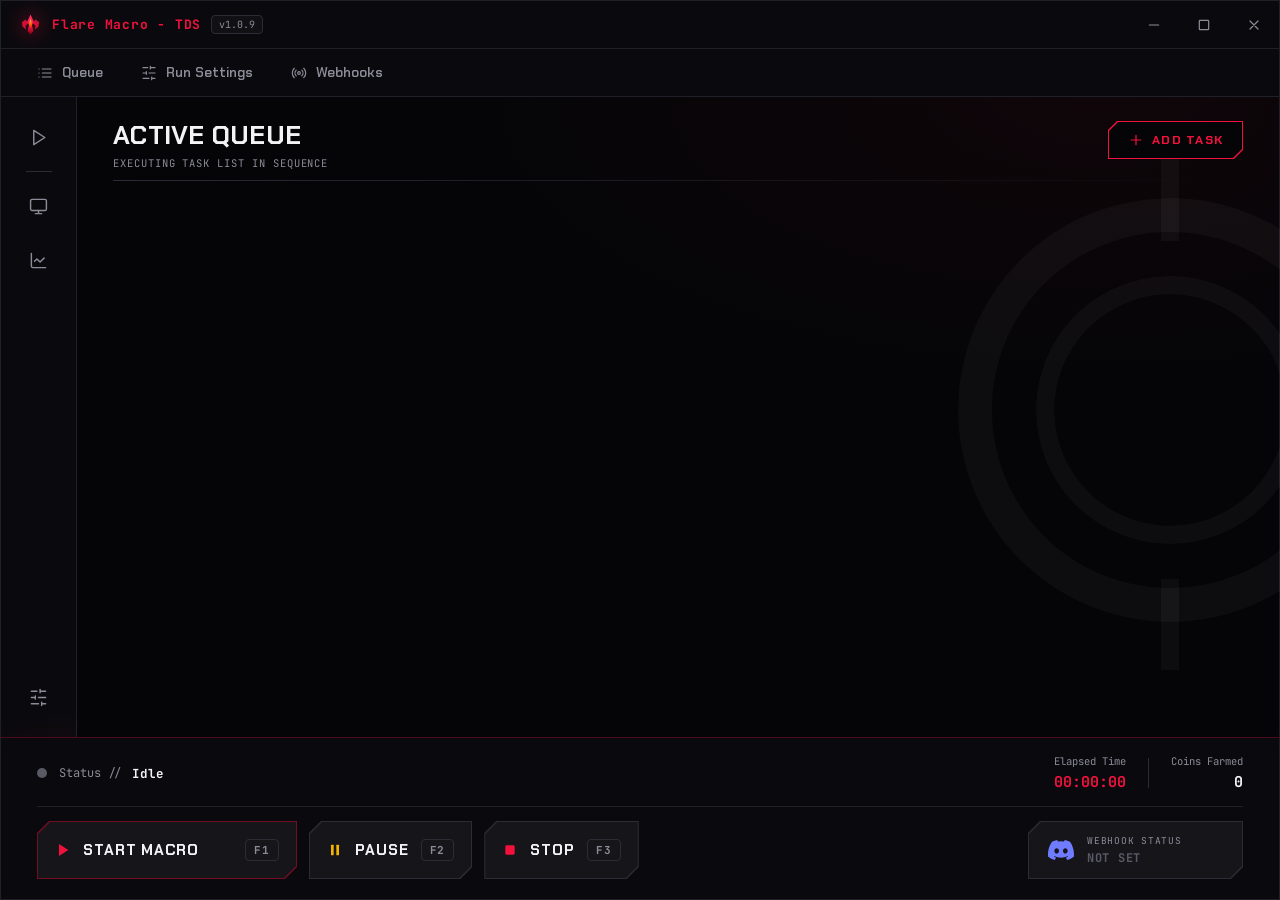
<file: tds_macro/ui/web/index.html>
<!doctype html>
<html lang="en">
<head>
<meta charset="utf-8">
<meta name="viewport" content="width=device-width, initial-scale=1">
<title>Flare Macro - TDS</title>
<link rel="stylesheet" href="styles.css">
</head>
<body>

<svg width="0" height="0" style="position:absolute" aria-hidden="true">
  <defs>
    <symbol id="i-cpu" viewBox="0 0 24 24"><rect x="4" y="4" width="16" height="16" rx="2"/><rect x="9" y="9" width="6" height="6"/><path d="M15 2v2M15 20v2M2 15h2M2 9h2M20 15h2M20 9h2M9 2v2M9 20v2"/></symbol>
    <symbol id="i-flare" viewBox="0 0 32 32">
      <defs>
        <linearGradient id="flare-g" x1="0" y1="0" x2="0" y2="1">
          <stop offset="0%" stop-color="#ff3366"/>
          <stop offset="60%" stop-color="#f2113d"/>
          <stop offset="100%" stop-color="#800014"/>
        </linearGradient>
        <linearGradient id="flare-core" x1="0" y1="0" x2="0" y2="1">
          <stop offset="0%" stop-color="#ffe680"/>
          <stop offset="50%" stop-color="#ff6600"/>
          <stop offset="100%" stop-color="#f2113d"/>
        </linearGradient>
      </defs>
      <!-- Outer Wings -->
      <polygon points="9,9 13,14 9,18 10,23 5,19 4,13" fill="#f2113d" opacity="0.85"/>
      <polygon points="23,9 28,13 27,19 22,23 23,18 19,14" fill="#f2113d" opacity="0.85"/>
      <!-- Central Spear Flame -->
      <polygon points="16,2 21,13 18,16 20,25 16,30 12,25 14,16 11,13" fill="url(#flare-g)"/>
      <!-- Bright Ignition Diamond -->
      <polygon points="16,8 18.5,16 16,22 13.5,16" fill="url(#flare-core)"/>
    </symbol>
    <symbol id="i-chevron-down" viewBox="0 0 24 24"><polyline points="6 9 12 15 18 9"/></symbol>
    <symbol id="i-play" viewBox="0 0 24 24"><polygon points="6 3 20 12 6 21 6 3"/></symbol>
    <symbol id="i-pause" viewBox="0 0 24 24"><rect x="6" y="4" width="4" height="16" rx="1"/><rect x="14" y="4" width="4" height="16" rx="1"/></symbol>
    <symbol id="i-stop" viewBox="0 0 24 24"><rect x="5" y="5" width="14" height="14" rx="2"/></symbol>
    <symbol id="i-list" viewBox="0 0 24 24"><path d="M3 6h.01M3 12h.01M3 18h.01M8 6h13M8 12h13M8 18h13"/></symbol>
    <symbol id="i-monitor" viewBox="0 0 24 24"><rect x="2" y="3" width="20" height="14" rx="2"/><path d="M8 21h8M12 17v4"/></symbol>
    <symbol id="i-radio" viewBox="0 0 24 24"><path d="M4.9 19.1C1 15.2 1 8.8 4.9 4.9M7.8 16.2c-2.3-2.3-2.3-6.1 0-8.5M16.2 7.8c2.3 2.3 2.3 6.1 0 8.5M19.1 4.9C23 8.8 23 15.1 19.1 19"/><circle cx="12" cy="12" r="2"/></symbol>
    <symbol id="i-chart" viewBox="0 0 24 24"><path d="M3 3v16a2 2 0 0 0 2 2h16M19 9l-5 5-4-4-3 3"/></symbol>
    <symbol id="i-sliders" viewBox="0 0 24 24"><path d="M21 4h-7M10 4H3M21 12h-9M8 12H3M21 20h-5M12 20H3M14 2v4M8 10v4M16 18v4"/></symbol>
    <symbol id="i-flame" viewBox="0 0 24 24"><path d="M8.5 14.5A2.5 2.5 0 0 0 11 12c0-1.38-.5-2-1-3-1.07-2.14-.22-4.05 2-6 .5 2.5 2 4.9 4 6.5 2 1.6 3 3.5 3 5.5a7 7 0 1 1-14 0c0-1.15.43-2.29 1-3a2.5 2.5 0 0 0 2.5 2.5z"/></symbol>
    <symbol id="i-hourglass" viewBox="0 0 24 24"><path d="M5 22h14M5 2h14M17 22v-4.17a2 2 0 0 0-.59-1.41L12 12l-4.41 4.41A2 2 0 0 0 7 17.83V22M7 2v4.17a2 2 0 0 0 .59 1.41L12 12l4.41-4.41A2 2 0 0 0 17 6.17V2"/></symbol>
    <symbol id="i-check" viewBox="0 0 24 24"><path d="M20 6 9 17l-5-5"/></symbol>
    <symbol id="i-map" viewBox="0 0 24 24"><path d="M14.1 5.55a2 2 0 0 0 1.79 0l3.66-1.83A1 1 0 0 1 21 4.62v12.76a1 1 0 0 1-.55.9l-4.55 2.28a2 2 0 0 1-1.79 0l-4.21-2.1a2 2 0 0 0-1.79 0l-3.66 1.83A1 1 0 0 1 3 19.38V6.62a1 1 0 0 1 .55-.9l4.55-2.27a2 2 0 0 1 1.79 0zM15 5.76v15M9 3.24v15"/></symbol>
    <symbol id="i-shield" viewBox="0 0 24 24"><path d="M20 13c0 5-3.5 7.5-7.66 8.95a1 1 0 0 1-.67-.01C7.5 20.5 4 18 4 13V6a1 1 0 0 1 1-1c2 0 4.5-1.2 6.24-2.72a1.17 1.17 0 0 1 1.52 0C14.51 3.81 17 5 19 5a1 1 0 0 1 1 1z"/></symbol>
    <symbol id="i-wave" viewBox="0 0 24 24"><path d="M22 12h-2.48a2 2 0 0 0-1.93 1.46l-2.35 8.36a.25.25 0 0 1-.48 0L9.24 2.18a.25.25 0 0 0-.48 0l-2.35 8.36A2 2 0 0 1 4.49 12H2"/></symbol>
    <symbol id="i-repeat" viewBox="0 0 24 24"><path d="m17 2 4 4-4 4M3 11v-1a4 4 0 0 1 4-4h14M7 22l-4-4 4-4M21 13v1a4 4 0 0 1-4 4H3"/></symbol>
    <symbol id="i-plus" viewBox="0 0 24 24"><path d="M5 12h14M12 5v14"/></symbol>
    <symbol id="i-x" viewBox="0 0 24 24"><path d="M18 6 6 18M6 6l12 12"/></symbol>
    <symbol id="i-min" viewBox="0 0 24 24"><path d="M5 12h14"/></symbol>
    <symbol id="i-max" viewBox="0 0 24 24"><rect x="5" y="5" width="14" height="14" rx="1"/></symbol>
    <symbol id="i-pencil" viewBox="0 0 24 24"><path d="M21.17 6.81a1 1 0 0 0-3.99-3.99L3.84 16.17a2 2 0 0 0-.5.83l-1.32 4.35a.5.5 0 0 0 .62.62l4.35-1.32a2 2 0 0 0 .83-.5z"/></symbol>
    <symbol id="i-trash" viewBox="0 0 24 24"><path d="M3 6h18M19 6v14c0 1-1 2-2 2H7c-1 0-2-1-2-2V6M8 6V4c0-1 1-2 2-2h4c1 0 2 1 2 2v2"/></symbol>
    <symbol id="i-grip" viewBox="0 0 24 24"><circle cx="9" cy="6" r="1"/><circle cx="15" cy="6" r="1"/><circle cx="9" cy="12" r="1"/><circle cx="15" cy="12" r="1"/><circle cx="9" cy="18" r="1"/><circle cx="15" cy="18" r="1"/></symbol>
    <symbol id="i-coins" viewBox="0 0 24 24"><circle cx="8" cy="8" r="6"/><path d="M18.09 10.37A6 6 0 1 1 10.34 18M7 6h1v4M16.71 13.88l.7.71-2.82 2.82"/></symbol>
    <symbol id="i-discord" viewBox="0 0 24 24"><path stroke="none" fill="currentColor" d="M20.32 4.37a19.8 19.8 0 0 0-4.89-1.52.07.07 0 0 0-.08.04c-.21.38-.44.87-.6 1.25a18.3 18.3 0 0 0-5.5 0c-.17-.4-.4-.87-.62-1.25a.08.08 0 0 0-.08-.04 19.7 19.7 0 0 0-4.88 1.52.07.07 0 0 0-.03.03C.53 9.05-.32 13.58.1 18.06a.08.08 0 0 0 .03.06 19.9 19.9 0 0 0 5.99 3.03.08.08 0 0 0 .08-.03c.46-.63.87-1.3 1.23-2a.08.08 0 0 0-.04-.1 13 13 0 0 1-1.87-.9.08.08 0 0 1-.01-.13l.37-.29a.07.07 0 0 1 .08-.01c3.93 1.8 8.18 1.8 12.06 0a.07.07 0 0 1 .08.01l.37.3a.08.08 0 0 1-.01.12c-.6.35-1.22.65-1.87.9a.08.08 0 0 0-.04.11c.36.7.77 1.36 1.22 2a.08.08 0 0 0 .09.03 19.8 19.8 0 0 0 6-3.03.08.08 0 0 0 .03-.05c.5-5.18-.84-9.67-3.55-13.66a.06.06 0 0 0-.03-.03zM8.02 15.33c-1.18 0-2.16-1.08-2.16-2.42s.96-2.42 2.16-2.42c1.21 0 2.18 1.1 2.16 2.42 0 1.34-.96 2.42-2.16 2.42zm7.97 0c-1.18 0-2.16-1.08-2.16-2.42s.95-2.42 2.16-2.42c1.21 0 2.18 1.1 2.16 2.42 0 1.34-.95 2.42-2.16 2.42z"/></symbol>
    <symbol id="i-bomb" viewBox="0 0 24 24"><circle cx="11" cy="13" r="8"/><path d="m17 7 3-3M19 1l2 2M22 5l-2-2M15 9l2-2"/></symbol>
    <symbol id="i-glass" viewBox="0 0 24 24"><polygon points="12 2 22 8.5 18 21 6 21 2 8.5 12 2"/><path d="M12 2v19M2 8.5h20M6 21l6-12.5L18 21"/></symbol>
    <symbol id="i-zap" viewBox="0 0 24 24"><polygon points="13 2 3 14 12 14 11 22 21 10 12 10 13 2"/></symbol>
    <symbol id="i-heart" viewBox="0 0 24 24"><path d="M19 14c1.49-1.46 3-3.21 3-5.5A5.5 5.5 0 0 0 16.5 3c-1.76 0-3 .5-4.5 2-1.5-1.5-2.74-2-4.5-2A5.5 5.5 0 0 0 2 8.5c0 2.3 1.5 4.05 3 5.5l7 7Z"/></symbol>
    <symbol id="i-skull" viewBox="0 0 24 24"><circle cx="9" cy="12" r="1"/><circle cx="15" cy="12" r="1"/><path d="M8 20v2h8v-2M12.5 17l-.5-1-.5 1M16 20a3 3 0 0 0 3-3v-4a7 7 0 1 0-14 0v4a3 3 0 0 0 3 3"/></symbol>
  </defs>
</svg>

<div class="app" id="app">

  <header class="titlebar pywebview-drag-region">
    <div class="brand">
      <svg class="brand-logo" viewBox="0 0 32 32"><use href="#i-flare"/></svg>
      <span class="brand-name">Flare Macro - TDS</span>
      <span class="ver" id="brand-version">v1.0.9</span>
      <button type="button" class="update-badge" id="update-badge" hidden style="margin-left:8px"><svg class="ico" style="width:11px;height:11px"><use href="#i-zap"/></svg><span id="update-badge-text">UPDATE</span></button>
    </div>
    <div class="wc">
      <button class="wc-btn" id="wc-min" aria-label="Minimize"><svg class="ico"><use href="#i-min"/></svg></button>
      <button class="wc-btn" id="wc-max" aria-label="Maximize"><svg class="ico"><use href="#i-max"/></svg></button>
      <button class="wc-btn wc-close" id="wc-close" aria-label="Close"><svg class="ico"><use href="#i-x"/></svg></button>
    </div>
  </header>

  <nav class="tabs" id="tabs">
    <button class="tab" data-view="queue"><svg class="ico"><use href="#i-list"/></svg>Queue</button>
    <button class="tab" data-view="runsettings"><svg class="ico"><use href="#i-sliders"/></svg>Run Settings</button>
    <button class="tab" data-view="webhooks"><svg class="ico"><use href="#i-radio"/></svg>Webhooks</button>
  </nav>

  <div class="main">
    <aside class="rail">
      <button class="rail-btn" data-view="queue" title="Queue"><svg class="ico"><use href="#i-play"/></svg></button>
      <div class="rail-sep"></div>
      <button class="rail-btn" data-view="live" title="Live monitor"><svg class="ico"><use href="#i-monitor"/></svg></button>
      <button class="rail-btn" data-view="analytics" title="Analytics"><svg class="ico"><use href="#i-chart"/></svg></button>
      <div class="grow"></div>
      <button class="rail-btn" data-view="settings" title="Settings"><svg class="ico"><use href="#i-sliders"/></svg></button>
    </aside>

    <main class="stage" id="stage">
      <svg class="radar" viewBox="0 0 400 400" aria-hidden="true">
        <circle cx="200" cy="200" r="150"/><circle cx="200" cy="200" r="96"/>
        <path d="M200 0v70M200 330v70M330 200h70"/>
      </svg>

      <!-- QUEUE -->
      <section class="view" data-view="queue">
        <div class="view-head">
          <div>
            <h1>ACTIVE QUEUE</h1>
            <p class="sub">EXECUTING TASK LIST IN SEQUENCE</p>
          </div>
          <button class="btn-ghost cut" id="add-task"><svg class="ico"><use href="#i-plus"/></svg>ADD TASK</button>
        </div>
        <div class="rule"></div>
        <div class="queue" id="queue"></div>
      </section>

      <!-- RUN SETTINGS -->
      <section class="view" data-view="runsettings" hidden>
        <div class="view-head">
          <div>
            <h1>RUN SETTINGS</h1>
            <p class="sub">MATCHMAKING & LOADOUT REQUIREMENTS</p>
          </div>
        </div>
        <div class="rule"></div>
        <div class="panel">
          <div class="row">
            <div class="row-text">
              <b>Play Again after each match</b>
              <span>Click “Play Again” on the match results screen instead of returning to the lobby.</span>
            </div>
            <label class="switch"><input type="checkbox" id="set-play-again"><i></i></label>
          </div>
          <div class="row">
            <div class="row-text">
              <b>Verify Loadout Requirements</b>
              <span>Opens inventory once per session to confirm Scout and Golden skin are equipped.</span>
            </div>
            <label class="switch"><input type="checkbox" id="set-verify"><i></i></label>
          </div>
          <div class="row row-col">
            <div class="row-header">
              <div class="row-text">
                <div class="row-title-wrap">
                  <b>Game Modifiers</b>
                  <span class="badge" id="mod-active-count">2 ACTIVE</span>
                </div>
                <span>Automatically configure and vote for challenge modifiers in intermission to maximize coin rewards.</span>
              </div>
              <label class="switch"><input type="checkbox" id="set-modifiers-enabled"><i></i></label>
            </div>
            <div class="mod-chips-bar" id="mod-chips-bar">
              <div class="mod-chips" id="mod-active-chips"></div>
              <button type="button" class="btn-ghost cut sm mod-open-btn" id="btn-open-modifiers">
                <svg class="ico"><use href="#i-sliders"/></svg>
                <span>CONFIGURE MODIFIERS</span>
              </button>
            </div>
          </div>
          <div class="row">
            <div class="row-text">
              <div class="row-title-wrap">
                <b>Battlepass Farm</b>
                <span class="badge" id="bp-active-badge">COLLECTOR</span>
              </div>
              <span>Periodically walks character forward along the track to vacuum up dropped seasonal tokens, then returns to baseline position.</span>
            </div>
            <label class="switch"><input type="checkbox" id="set-battlepass-farm"><i></i></label>
          </div>
        </div>
      </section>

      <!-- WEBHOOKS -->
      <section class="view" data-view="webhooks" hidden>
        <div class="view-head">
          <div>
            <h1>WEBHOOKS</h1>
            <p class="sub">DISCORD NOTIFICATIONS & REPORTS</p>
          </div>
        </div>
        <div class="rule"></div>
        <div class="panel">
          <label class="field">
            <span>Webhook URL</span>
            <input type="url" id="set-url" placeholder="https://discord.com/api/webhooks/…" spellcheck="false" autocomplete="off">
          </label>
          <div class="row">
            <div class="row-text"><b>Post on Triumph</b><span>Send run breakdown embed when a match ends in victory.</span></div>
            <label class="switch"><input type="checkbox" id="set-on-win"><i></i></label>
          </div>
          <div class="row">
            <div class="row-text"><b>Post on Defeat</b><span>Send run breakdown embed when a match ends in defeat.</span></div>
            <label class="switch"><input type="checkbox" id="set-on-loss"><i></i></label>
          </div>
          <div class="row">
            <div class="row-text"><b>Report Errors & Crashes</b><span>Send alert embed if matchmaking fails or an unexpected exception occurs.</span></div>
            <label class="switch"><input type="checkbox" id="set-on-error"><i></i></label>
          </div>
          <div class="row">
            <div class="row-text"><b>Hourly Performance Reports</b><span>Send hourly summary card with total coins earned and win rate.</span></div>
            <label class="switch"><input type="checkbox" id="set-on-hourly"><i></i></label>
          </div>
          <div class="actions">
            <button class="btn cut" id="wh-save">SAVE</button>
            <button class="btn cut" id="wh-test">SEND TEST</button>
            <span class="inline-status" id="wh-status" role="status"></span>
          </div>
        </div>
      </section>

      <!-- LIVE -->
      <section class="view" data-view="live" hidden>
        <div class="view-head">
          <div>
            <h1>LIVE MONITOR</h1>
            <p class="sub">READ DIRECTLY FROM THE GAME HUD</p>
          </div>
        </div>
        <div class="rule"></div>
        <div class="kpis" id="live-kpis"></div>
        <h2 class="group">ACTION LOG</h2>
        <pre class="log" id="log"></pre>
      </section>

      <!-- ANALYTICS -->
      <section class="view" data-view="analytics" hidden>
        <div class="view-head">
          <div>
            <h1>ANALYTICS</h1>
            <p class="sub">ALL RECORDED RUNS</p>
          </div>
        </div>
        <div class="rule"></div>
        <div class="kpis" id="an-kpis"></div>
        <h2 class="group">COINS PER HOUR</h2>
        <div class="chart" id="chart"></div>
        <h2 class="group">RECENT RUNS</h2>
        <div class="table-wrap"><table class="runs" id="runs"></table></div>
      </section>

      <!-- SETTINGS -->
      <section class="view" data-view="settings" hidden>
        <div class="view-head">
          <div>
            <h1>SETTINGS</h1>
            <p class="sub">APPLICATION</p>
          </div>
        </div>
        <div class="rule"></div>
        <div class="panel">
          <div class="row">
            <div class="row-text"><b>Show HUD overlay</b><span>Display in-game click-through HUD overlay on screen with real-time stats.</span></div>
            <label class="switch"><input type="checkbox" id="set-show-hud"><i></i></label>
          </div>
          <div class="row">
            <div class="row-text"><b>Reset queue progress</b><span>Marks every task in queue as not started and zeroes run counters.</span></div>
            <button class="btn cut sm" id="reset-progress">RESET</button>
          </div>
          <div class="row">
            <div class="row-text"><b>System Diagnostics & Setup</b><span>Restart the macro and launch the environment verification and prerequisite wizard.</span></div>
            <button class="btn cut sm" id="btn-open-setup">RESTART & DIAGNOSE</button>
          </div>
          <div class="row">
            <div class="row-text"><b>Check for Updates</b><span>Query GitHub for major releases and software updates.</span></div>
            <button class="btn cut sm" id="btn-check-updates">CHECK NOW</button>
          </div>
        </div>
        <h2 class="group">HOTKEY CONFIGURATION</h2>
        <div class="panel hk-grid">
          <div class="hk-row">
            <div class="hk-text"><b>Start / Resume Queue</b><span>Launches the active queue or resumes current match.</span></div>
            <div class="hk-control">
              <button type="button" class="hk-keycap cut" id="hk-btn-start" data-action="start">
                <span class="hk-dot"></span>
                <span class="hk-val" id="hk-val-start">F1</span>
                <span class="hk-sub">PRESS TO BIND</span>
              </button>
              <button type="button" class="hk-drop-btn" id="hk-drop-start" data-action="start" title="Choose from list"><svg class="ico"><use href="#i-chevron-down"/></svg></button>
            </div>
          </div>
          <div class="hk-row">
            <div class="hk-text"><b>Pause / Resume Macro</b><span>Halts movement and pauses actions.</span></div>
            <div class="hk-control">
              <button type="button" class="hk-keycap cut" id="hk-btn-pause" data-action="pause">
                <span class="hk-dot"></span>
                <span class="hk-val" id="hk-val-pause">F2</span>
                <span class="hk-sub">PRESS TO BIND</span>
              </button>
              <button type="button" class="hk-drop-btn" id="hk-drop-pause" data-action="pause" title="Choose from list"><svg class="ico"><use href="#i-chevron-down"/></svg></button>
            </div>
          </div>
          <div class="hk-row">
            <div class="hk-text"><b>Emergency Stop</b><span>Releases all keys and stops the macro immediately.</span></div>
            <div class="hk-control">
              <button type="button" class="hk-keycap cut" id="hk-btn-stop" data-action="stop">
                <span class="hk-dot"></span>
                <span class="hk-val" id="hk-val-stop">F3</span>
                <span class="hk-sub">PRESS TO BIND</span>
              </button>
              <button type="button" class="hk-drop-btn" id="hk-drop-stop" data-action="stop" title="Choose from list"><svg class="ico"><use href="#i-chevron-down"/></svg></button>
            </div>
          </div>
          <div class="hk-row">
            <div class="hk-text"><b>Toggle In-Game HUD</b><span>Shows or hides the on-screen click-through HUD overlay.</span></div>
            <div class="hk-control">
              <button type="button" class="hk-keycap cut" id="hk-btn-overlay" data-action="overlay">
                <span class="hk-dot"></span>
                <span class="hk-val" id="hk-val-overlay">F7</span>
                <span class="hk-sub">PRESS TO BIND</span>
              </button>
              <button type="button" class="hk-drop-btn" id="hk-drop-overlay" data-action="overlay" title="Choose from list"><svg class="ico"><use href="#i-chevron-down"/></svg></button>
            </div>
          </div>
        </div>
        <div class="love-credit">
          <span>Made with <i class="heart">♥</i> by Akmal Riyas</span>
        </div>
      </section>
    </main>
  </div>

  <footer class="dock">
    <div class="status-row">
      <div class="sys">
        <i class="dot" id="dot"></i>
        <span class="sys-k">Status //</span>
        <span class="sys-v" id="sys">Idle</span>
      </div>
      <div class="tele">
        <div><span>Elapsed Time</span><b class="red mono" id="elapsed">00:00:00</b></div>
        <div class="vr"></div>
        <div><span>Coins Farmed</span><b class="mono" id="coins">0</b></div>
      </div>
    </div>
    <div class="actions-row">
      <button class="act cut" id="btn-start"><svg class="ico fill"><use href="#i-play"/></svg><span>START MACRO</span><kbd id="badge-start">F1</kbd></button>
      <button class="act cut pause" id="btn-pause"><svg class="ico fill"><use href="#i-pause"/></svg><span>PAUSE</span><kbd id="badge-pause">F2</kbd></button>
      <button class="act cut stop" id="btn-stop"><svg class="ico fill"><use href="#i-stop"/></svg><span>STOP</span><kbd id="badge-stop">F3</kbd></button>
      <div class="grow"></div>
      <button class="hook cut" id="hook" title="Webhook settings">
        <svg class="ico discord"><use href="#i-discord"/></svg>
        <div><span>WEBHOOK STATUS</span><b id="hook-v">NOT SET</b></div>
      </button>
    </div>
  </footer>
</div>


<!-- Hotkey Popover Modal -->
<div class="scrim" id="hk-modal-scrim" hidden>
  <div class="modal cut hk-modal" role="dialog" aria-modal="true" aria-labelledby="hk-modal-title">
    <div class="view-head">
      <div>
        <h3 id="hk-modal-title">CHOOSE HOTKEY</h3>
        <p class="sub" id="hk-modal-sub">SELECT A KEY FOR ACTION</p>
      </div>
      <button type="button" class="icon-btn" id="hk-modal-close" aria-label="Close"><svg class="ico"><use href="#i-x"/></svg></button>
    </div>
    <div class="rule"></div>
    <div class="hk-palette" id="hk-palette"></div>
  </div>
</div>

<!-- Modifier Selector Modal -->
<div class="scrim" id="mod-modal-scrim" hidden>
  <div class="modal cut mod-modal" role="dialog" aria-modal="true" aria-labelledby="mod-modal-title">
    <div class="view-head">
      <div>
        <div class="modal-brand-tag">MATCH DIFFICULTY</div>
        <h3 id="mod-modal-title">SELECT GAME MODIFIERS</h3>
        <p class="sub">CHOOSE CHALLENGE MODIFIERS TO VOTE DURING INTERMISSION</p>
      </div>
      <button type="button" class="icon-btn" id="mod-modal-close" aria-label="Close"><svg class="ico"><use href="#i-x"/></svg></button>
    </div>

    <div class="mod-summary-bar">
      <div class="mod-sum-stat">
        <span>ACTIVE MODIFIERS</span>
        <b class="mono" id="mod-sum-count">2 / 2 SELECTED</b>
      </div>
      <div class="vr"></div>
      <div class="mod-sum-stat">
        <span>EST. REWARD BONUS</span>
        <b class="red mono" id="mod-sum-bonus">+15% COINS (1.15x)</b>
      </div>
      <div class="grow"></div>
      <div class="mod-quick-acts">
        <button type="button" class="btn-ghost cut xs" id="mod-act-select-all">SELECT ALL</button>
        <button type="button" class="btn-ghost cut xs" id="mod-act-clear">CLEAR</button>
      </div>
    </div>

    <div class="rule"></div>

    <div class="mod-catalog" id="mod-catalog"></div>

    <div class="modal-actions" style="margin-top:16px">
      <span class="mod-foot-note" id="mod-foot-note">2 modifiers will be voted in match lobby</span>
      <div class="grow"></div>
      <button type="button" class="btn cut sm" id="mod-btn-cancel">CANCEL</button>
      <button type="button" class="btn cut sm primary" id="mod-btn-apply">APPLY MODIFIERS</button>
    </div>
  </div>
</div>

<!-- Task modal -->
<div class="scrim" id="scrim" hidden>
  <form class="modal cut" id="task-form" role="dialog" aria-modal="true" aria-labelledby="modal-title">
    <h3 id="modal-title">ADD TASK</h3>
    <label class="field"><span>Preset</span>
      <select id="f-preset"></select>
    </label>
    <label class="field"><span>Name</span>
      <input id="f-name" maxlength="48" autocomplete="off" required>
    </label>
    <div class="field"><span>Loops</span>
      <div class="loops">
        <button type="button" class="seg" id="f-inf" aria-pressed="true">∞ Infinite</button>
        <button type="button" class="seg" id="f-fin" aria-pressed="false">Fixed</button>
        <input type="number" id="f-loops" min="1" max="999" value="5" disabled aria-label="Number of runs">
      </div>
    </div>
    <div class="modal-actions">
      <button type="button" class="link danger" id="f-del" hidden>Delete task</button>
      <div class="grow"></div>
      <button type="button" class="btn cut sm" id="f-cancel">CANCEL</button>
      <button type="submit" class="btn cut sm primary">SAVE</button>
    </div>
  </form>
</div>

<!-- Software Update Modal -->
<div class="scrim" id="update-modal-scrim" hidden>
  <div class="modal cut" role="dialog" aria-modal="true" style="max-width:540px">
    <div class="view-head">
      <div>
        <div class="modal-brand-tag" id="update-modal-tag">SOFTWARE UPDATE</div>
        <h3 id="update-modal-title">UPDATE AVAILABLE</h3>
        <p class="sub" id="update-modal-sub">A newer version has been detected on GitHub Releases</p>
      </div>
      <button type="button" class="icon-btn" id="update-modal-close" aria-label="Close"><svg class="ico"><use href="#i-x"/></svg></button>
    </div>
    <div class="rule"></div>
    <div class="update-notes-box" id="update-notes-content"></div>
    <div class="modal-actions" style="margin-top:16px">
      <div class="grow"></div>
      <button type="button" class="btn cut sm" id="update-btn-dismiss">REMIND LATER</button>
      <button type="button" class="btn cut sm primary" id="update-btn-download">UPDATE NOW</button>
    </div>
  </div>
</div>

<div class="toast" id="toast" role="status" aria-live="polite"></div>
<script src="app.js"></script>
</body>
</html>
</file>
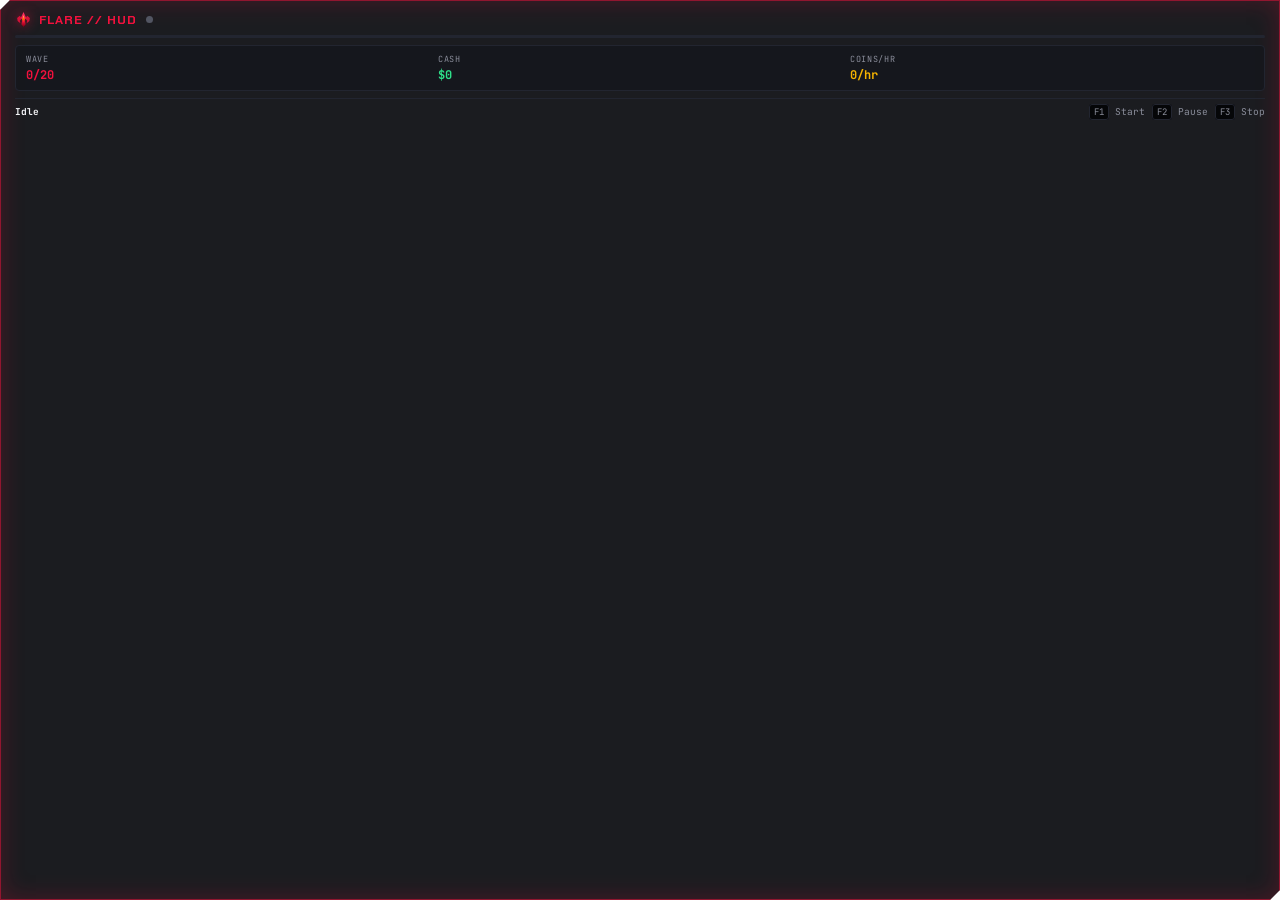
<file: tds_macro/ui/web/hud.html>
<!doctype html>
<html lang="en">
<head>
<meta charset="utf-8">
<meta name="viewport" content="width=device-width, initial-scale=1">
<title>Flare Macro HUD</title>
<style>
@font-face{font-family:"Chakra Petch";font-weight:600;src:url(fonts/chakra-600.woff2) format("woff2")}
@font-face{font-family:"Chakra Petch";font-weight:700;src:url(fonts/chakra-700.woff2) format("woff2")}
@font-face{font-family:"JetBrains Mono";font-weight:400;src:url(fonts/jbm-400.woff2) format("woff2")}
@font-face{font-family:"JetBrains Mono";font-weight:700;src:url(fonts/jbm-700.woff2) format("woff2")}

:root{
  --bg:#07080b; --card:#0e1017;
  --line:#222530; --line-hi:rgba(242,17,61,.55);
  --text:#f3f3f6; --muted:#8a8d9a; --dim:#525562;
  --accent:#f2113d; --accent-soft:rgba(242,17,61,.14);
  --ok:#2fe08a; --warn:#f5b301;
  --head:"Chakra Petch","Segoe UI",sans-serif;
  --mono:"JetBrains Mono",Consolas,monospace;
}
*{box-sizing:border-box;margin:0;padding:0}
html,body{width:100%;height:100%;overflow:hidden;background:transparent;font-family:var(--mono);font-size:11.5px;color:var(--text);user-select:none}

.hud-panel{
  width:100%;height:100%;
  background:rgba(8,9,14,0.92);
  border:1px solid var(--line-hi);
  clip-path:polygon(10px 0,100% 0,100% calc(100% - 10px),calc(100% - 10px) 100%,0 100%,0 10px);
  padding:10px 14px 10px 14px;
  display:flex;flex-direction:column;gap:7px;
  box-shadow:0 0 24px rgba(242,17,61,0.22) inset, 0 4px 18px rgba(0,0,0,0.6);
}

.hud-head{display:flex;align-items:center;justify-content:space-between}
.hud-brand{display:flex;align-items:center;gap:7px;font-family:var(--head);font-weight:700;font-size:12.5px;letter-spacing:.08em;color:var(--accent)}
.dot{width:7px;height:7px;border-radius:50%;background:var(--dim)}
.dot.run{background:var(--accent);box-shadow:0 0 0 0 rgba(242,17,61,.7);animation:pulse 1.8s infinite}
.dot.pause{background:var(--warn)}
@keyframes pulse{70%{box-shadow:0 0 0 6px rgba(242,17,61,0)}100%{box-shadow:0 0 0 0 rgba(242,17,61,0)}}

.hud-progress{height:3px;background:var(--line);border-radius:2px;overflow:hidden}
.hud-progress-fill{height:100%;width:0%;background:var(--accent);box-shadow:0 0 8px var(--accent);transition:width .4s ease}

.hud-grid{
  display:grid;grid-template-columns:repeat(3,1fr);gap:8px;background:rgba(18,20,28,0.6);
  border:1px solid var(--line);border-radius:4px;padding:7px 10px;
}
.hud-cell{display:flex;flex-direction:column;gap:2px}
.hud-cell span{font-size:8.5px;letter-spacing:.08em;color:var(--muted);text-transform:uppercase}
.hud-cell b{font-size:12px;font-variant-numeric:tabular-nums;color:var(--text);white-space:nowrap}
.hud-cell b.red{color:var(--accent)}
.hud-cell b.green{color:var(--ok)}
.hud-cell b.yellow{color:var(--warn)}

.hud-foot{
  display:flex;align-items:center;justify-content:space-between;
  border-top:1px solid var(--line);padding-top:6px;font-size:9.5px;color:var(--muted);
}
.hud-action{color:var(--text);font-weight:700;white-space:nowrap;overflow:hidden;text-overflow:ellipsis;max-width:140px}
.hud-hotkeys{display:flex;gap:7px}
.hud-hotkeys kbd{font-family:var(--mono);font-size:9px;color:var(--muted);padding:1px 4px;border:1px solid var(--line);border-radius:3px;background:#050608}
</style>
</head>
<body>

<svg width="0" height="0" style="position:absolute" aria-hidden="true">
  <defs>
    <symbol id="i-flare" viewBox="0 0 32 32">
      <defs>
        <linearGradient id="flare-g" x1="0" y1="0" x2="0" y2="1">
          <stop offset="0%" stop-color="#ff3366"/>
          <stop offset="60%" stop-color="#f2113d"/>
          <stop offset="100%" stop-color="#800014"/>
        </linearGradient>
        <linearGradient id="flare-core" x1="0" y1="0" x2="0" y2="1">
          <stop offset="0%" stop-color="#ffe680"/>
          <stop offset="50%" stop-color="#ff6600"/>
          <stop offset="100%" stop-color="#f2113d"/>
        </linearGradient>
      </defs>
      <polygon points="9,9 13,14 9,18 10,23 5,19 4,13" fill="#f2113d" opacity="0.85"/>
      <polygon points="23,9 28,13 27,19 22,23 23,18 19,14" fill="#f2113d" opacity="0.85"/>
      <polygon points="16,2 21,13 18,16 20,25 16,30 12,25 14,16 11,13" fill="url(#flare-g)"/>
      <polygon points="16,8 18.5,16 16,22 13.5,16" fill="url(#flare-core)"/>
    </symbol>
  </defs>
</svg>

<div class="hud-panel">
  <div class="hud-head">
    <div class="hud-brand">
      <svg style="width:17px;height:17px;filter:drop-shadow(0 0 6px rgba(242,17,61,.75));flex:none" viewBox="0 0 32 32"><use href="#i-flare"/></svg>
      <span>FLARE // HUD</span>
      <i class="dot" id="h-dot" style="margin-left:2px"></i>
    </div>
  </div>

  <div class="hud-progress">
    <div class="hud-progress-fill" id="h-bar"></div>
  </div>

  <div class="hud-grid">
    <div class="hud-cell">
      <span>Wave</span>
      <b class="red" id="h-wave">0/20</b>
    </div>
    <div class="hud-cell">
      <span>Cash</span>
      <b class="green" id="h-cash">$0</b>
    </div>
    <div class="hud-cell">
      <span>Coins/hr</span>
      <b class="yellow" id="h-cph">0/hr</b>
    </div>
  </div>

  <div class="hud-foot">
    <div class="hud-action" id="h-action">Idle</div>
    <div class="hud-hotkeys">
      <span><kbd id="h-k-start">F1</kbd> Start</span>
      <span><kbd id="h-k-pause">F2</kbd> Pause</span>
      <span><kbd id="h-k-stop">F3</kbd> Stop</span>
    </div>
  </div>
</div>

<script>
"use strict";
const $ = (s) => document.querySelector(s);
const fmt = (n) => Number(n || 0).toLocaleString("en-US");

window.updateHud = function(s) {
  if (!s) return;
  const run = s.status === "RUNNING", pause = s.status === "PAUSED", idle = s.status === "IDLE";
  
  // Dot
  const dot = $("#h-dot");
  if (dot) dot.className = "dot " + (run ? "run" : pause ? "pause" : "");

  // Wave & progress
  const w = s.wave != null ? s.wave : 0;
  const waveEl = $("#h-wave");
  if (waveEl) waveEl.textContent = `${w}/20`;
  const barEl = $("#h-bar");
  if (barEl) barEl.style.width = Math.min(100, (w / 20) * 100) + "%";

  // Cash & Coins/hr
  const cashEl = $("#h-cash");
  if (cashEl) cashEl.textContent = s.cash != null ? "$" + fmt(s.cash) : "—";
  const cphEl = $("#h-cph");
  if (cphEl) cphEl.textContent = fmt(s.coins_per_hr) + "/hr";

  // Action / Simple word status
  const actEl = $("#h-action");
  if (actEl) actEl.textContent = s.sys || (idle ? "Idle" : "Running");

  // Hotkeys if provided
  if (s.hotkeys) {
    if (s.hotkeys.start && $("#h-k-start")) $("#h-k-start").textContent = s.hotkeys.start;
    if (s.hotkeys.pause && $("#h-k-pause")) $("#h-k-pause").textContent = s.hotkeys.pause;
    if (s.hotkeys.stop && $("#h-k-stop")) $("#h-k-stop").textContent = s.hotkeys.stop;
  }
};

// Independent client-side polling so HUD continuously syncs even without Python push
window.addEventListener("pywebviewready", () => {
  async function poll() {
    try {
      if (window.pywebview && window.pywebview.api && window.pywebview.api.get_state) {
        const s = await window.pywebview.api.get_state();
        window.updateHud(s);
      }
    } catch (e) {}
    setTimeout(poll, 400);
  }
  poll();
});
</script>
</body>
</html>
</file>
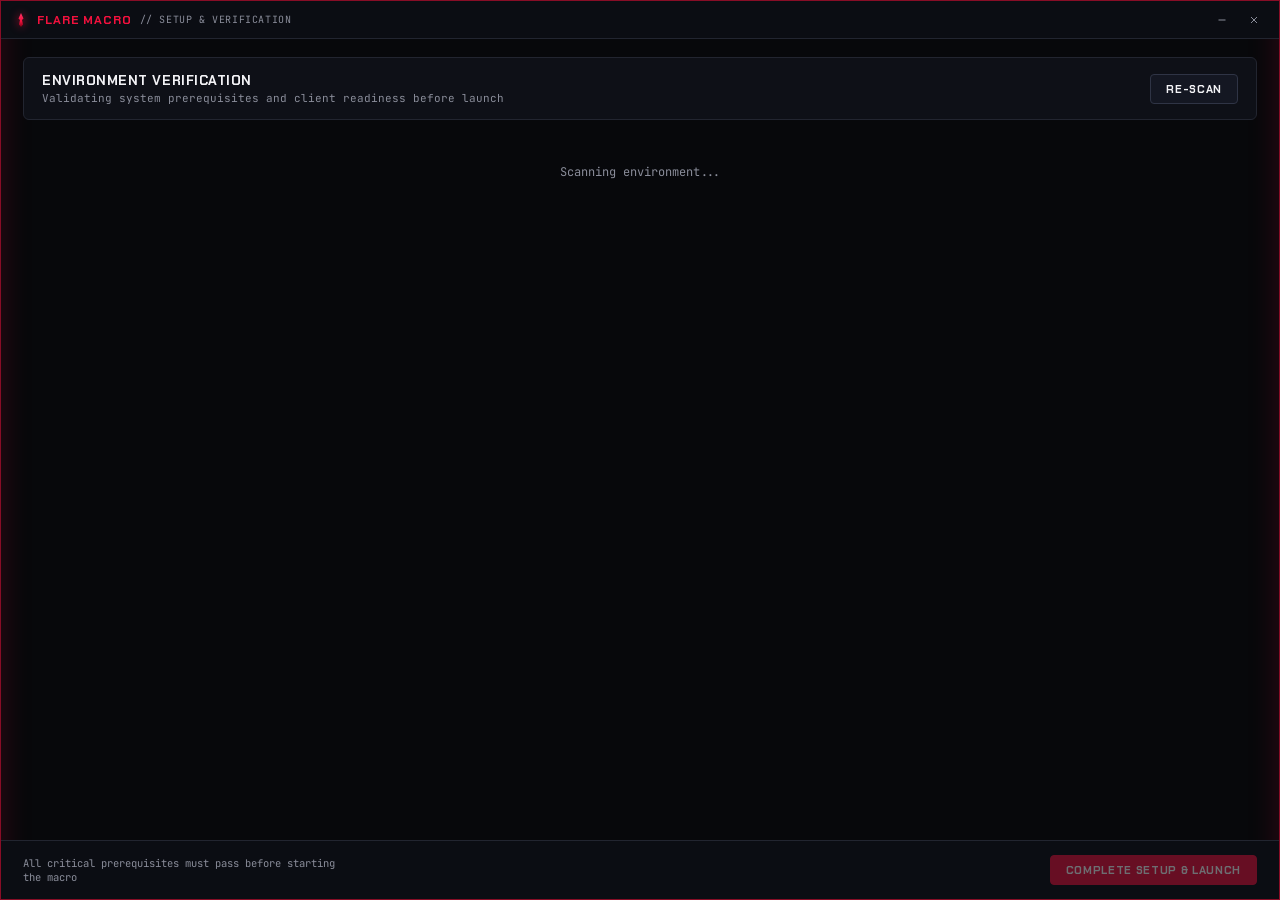
<file: tds_macro/ui/web/setup.html>
<!doctype html>
<html lang="en">
<head>
<meta charset="utf-8">
<meta name="viewport" content="width=device-width, initial-scale=1">
<title>Flare Macro - Setup & Verification</title>
<style>
@font-face{font-family:"Chakra Petch";font-weight:600;src:url(fonts/chakra-600.woff2) format("woff2")}
@font-face{font-family:"Chakra Petch";font-weight:700;src:url(fonts/chakra-700.woff2) format("woff2")}
@font-face{font-family:"JetBrains Mono";font-weight:400;src:url(fonts/jbm-400.woff2) format("woff2")}
@font-face{font-family:"JetBrains Mono";font-weight:700;src:url(fonts/jbm-700.woff2) format("woff2")}

:root{
  --bg:#07080b; --bg2:#0b0d13; --card:#0e1017; --card-hi:#141722;
  --line:#222530; --line2:#2f3445; --line-hi:rgba(242,17,61,.55);
  --text:#f3f3f6; --muted:#8a8d9a; --dim:#525562;
  --accent:#f2113d; --accent-soft:rgba(242,17,61,.14); --accent-line:rgba(242,17,61,.4);
  --ok:#2fe08a; --warn:#f5b301;
  --head:"Chakra Petch","Segoe UI",sans-serif;
  --mono:"JetBrains Mono",Consolas,monospace;
}

*{box-sizing:border-box;margin:0;padding:0}
html,body{
  width:100%;height:100%;overflow:hidden;background:var(--bg);
  font-family:var(--mono);font-size:12px;color:var(--text);user-select:none;
}

.window{
  width:100%;height:100%;display:flex;flex-direction:column;
  border:1px solid var(--line-hi);background:var(--bg);
  box-shadow:0 0 32px rgba(242,17,61,0.18) inset, 0 8px 32px rgba(0,0,0,0.8);
}

.titlebar{
  height:38px;padding:0 12px;display:flex;align-items:center;justify-content:space-between;
  border-bottom:1px solid var(--line);background:var(--bg2);flex:none;
}
.pywebview-drag-region{cursor:grab}

.brand{display:flex;align-items:center;gap:8px}
.brand-name{font-family:var(--head);font-weight:700;font-size:12px;letter-spacing:.08em;color:var(--accent)}
.brand-sub{font-size:10px;color:var(--muted);letter-spacing:.06em}

.wc{display:flex;align-items:center;gap:6px}
.wc-btn{
  width:26px;height:22px;border:none;background:transparent;color:var(--muted);
  border-radius:3px;display:grid;place-items:center;cursor:pointer;transition:all .15s;
}
.wc-btn:hover{background:var(--line2);color:#fff}
.wc-btn.close:hover{background:var(--accent);color:#fff}

.content{flex:1;overflow-y:auto;padding:18px 22px;display:flex;flex-direction:column;gap:12px}
.content::-webkit-scrollbar{width:6px}
.content::-webkit-scrollbar-thumb{background:var(--line2);border-radius:3px}

.hero{
  padding:14px 18px;background:var(--card);border:1px solid var(--line);
  border-radius:6px;display:flex;align-items:center;justify-content:space-between;gap:16px;
}
.hero-text b{font-family:var(--head);font-size:13.5px;letter-spacing:.04em;display:block}
.hero-text span{font-size:11px;color:var(--muted);margin-top:2px;display:block}

.checklist{display:flex;flex-direction:column;gap:8px}
.check-item{
  padding:10px 14px;background:var(--card);border:1px solid var(--line);
  border-radius:6px;display:flex;align-items:center;justify-content:space-between;gap:12px;
  transition:all .15s ease;
}
.check-item:hover{background:var(--card-hi);border-color:var(--line2)}
.check-item-main{display:flex;align-items:center;gap:12px;min-width:0}
.check-dot{width:8px;height:8px;border-radius:50%;flex:none}
.check-dot.pass{background:var(--ok);box-shadow:0 0 8px var(--ok)}
.check-dot.fail{background:var(--accent);box-shadow:0 0 8px var(--accent)}
.check-dot.warn{background:var(--warn);box-shadow:0 0 8px var(--warn)}
.check-text b{font-family:var(--head);font-size:12px;letter-spacing:.04em;display:block}
.check-text span{font-size:10.5px;color:var(--muted);display:block;white-space:nowrap;overflow:hidden;text-overflow:ellipsis}
.check-actions{display:flex;align-items:center;gap:8px;flex:none;flex-shrink:0}

.badge{
  font-family:var(--mono);font-size:9.5px;font-weight:700;letter-spacing:.06em;
  padding:3px 8px;border-radius:3px;text-transform:uppercase;white-space:nowrap;flex-shrink:0;
}
.badge.pass{background:rgba(47,224,138,.12);color:var(--ok);border:1px solid rgba(47,224,138,.35)}
.badge.fail{background:rgba(242,17,61,.14);color:var(--accent);border:1px solid var(--accent-line)}
.badge.warn{background:rgba(245,179,1,.12);color:var(--warn);border:1px solid rgba(245,179,1,.35)}

.btn{
  font-family:var(--head);font-weight:700;font-size:11px;letter-spacing:.06em;
  padding:7px 15px;border:1px solid var(--line2);border-radius:4px;
  background:var(--card-hi);color:var(--text);cursor:pointer;transition:all .15s ease;
  white-space:nowrap;flex-shrink:0;
}
.btn:hover:not(:disabled){border-color:var(--text);color:#fff}
.btn.primary{
  background:var(--accent);border-color:var(--accent);color:#fff;
  box-shadow:0 0 14px rgba(242,17,61,.35);
}
.btn.primary:hover:not(:disabled){background:#ff2452;box-shadow:0 0 20px rgba(242,17,61,.6)}
.btn.xs{padding:3px 9px;font-size:9.5px}
.btn:disabled{opacity:.4;cursor:not-allowed;box-shadow:none}

.footer{
  padding:14px 22px;border-top:1px solid var(--line);background:var(--bg2);
  display:flex;align-items:center;justify-content:space-between;gap:16px;flex:none;
}
.foot-note{font-size:10.5px;color:var(--muted);line-height:1.35;max-width:320px}

.toast{
  position:fixed;bottom:64px;left:50%;transform:translateX(-50%) translateY(20px);
  background:rgba(14,16,23,0.96);border:1px solid var(--line-hi);
  padding:8px 18px;border-radius:4px;font-size:11px;color:#fff;
  opacity:0;pointer-events:none;transition:all .2s ease;z-index:999;
}
.toast.show{opacity:1;transform:translateX(-50%) translateY(0)}
</style>
</head>
<body>

<svg width="0" height="0" style="position:absolute" aria-hidden="true">
  <defs>
    <symbol id="i-flare" viewBox="0 0 32 32">
      <defs>
        <linearGradient id="flare-g" x1="0" y1="0" x2="0" y2="1">
          <stop offset="0%" stop-color="#ff3366"/>
          <stop offset="60%" stop-color="#f2113d"/>
          <stop offset="100%" stop-color="#800014"/>
        </linearGradient>
      </defs>
      <polygon points="16,2 21,13 18,16 20,25 16,30 12,25 14,16 11,13" fill="url(#flare-g)"/>
    </symbol>
    <symbol id="i-min" viewBox="0 0 24 24"><path d="M5 12h14" stroke="currentColor" stroke-width="2"/></symbol>
    <symbol id="i-x" viewBox="0 0 24 24"><path d="M18 6L6 18M6 6l12 12" stroke="currentColor" stroke-width="2"/></symbol>
  </defs>
</svg>

<div class="window">
  <header class="titlebar pywebview-drag-region">
    <div class="brand">
      <svg style="width:16px;height:16px;filter:drop-shadow(0 0 4px rgba(242,17,61,.8));flex:none" viewBox="0 0 32 32"><use href="#i-flare"/></svg>
      <span class="brand-name">FLARE MACRO</span>
      <span class="brand-sub">// SETUP &amp; VERIFICATION</span>
    </div>
    <div class="wc">
      <button class="wc-btn" id="wc-min" aria-label="Minimize"><svg style="width:12px;height:12px" viewBox="0 0 24 24"><use href="#i-min"/></svg></button>
      <button class="wc-btn close" id="wc-close" aria-label="Close"><svg style="width:12px;height:12px" viewBox="0 0 24 24"><use href="#i-x"/></svg></button>
    </div>
  </header>

  <div class="content">
    <div class="hero">
      <div class="hero-text">
        <b id="hero-title">ENVIRONMENT VERIFICATION</b>
        <span id="hero-sub">Validating system prerequisites and client readiness before launch</span>
      </div>
      <button type="button" class="btn" id="btn-rescan">RE-SCAN</button>
    </div>

    <div class="checklist" id="checklist">
      <div style="padding:32px;text-align:center;color:var(--muted)">Scanning environment...</div>
    </div>
  </div>

  <footer class="footer">
    <span class="foot-note" id="foot-note">All critical prerequisites must pass before starting the macro</span>
    <button type="button" class="btn primary" id="btn-launch" disabled>COMPLETE SETUP &amp; LAUNCH</button>
  </footer>
</div>

<div class="toast" id="toast"></div>

<script>
"use strict";
const $ = (s) => document.querySelector(s);
let toastTimer = null;
function toast(msg) {
  const t = $("#toast");
  t.textContent = msg;
  t.classList.add("show");
  clearTimeout(toastTimer);
  toastTimer = setTimeout(() => t.classList.remove("show"), 2800);
}

const esc = (s) => String(s || "").replace(/&/g,"&amp;").replace(/</g,"&lt;").replace(/>/g,"&gt;");

async function scan() {
  const heroTitle = $("#hero-title");
  const heroSub = $("#hero-sub");
  const listEl = $("#checklist");
  const launchBtn = $("#btn-launch");

  heroTitle.textContent = "SCANNING ENVIRONMENT...";
  heroTitle.style.color = "";
  heroSub.textContent = "Testing Windows components, OCR capability, display scaling, and capture pipeline";
  launchBtn.disabled = true;

  try {
    const res = await window.pywebview.api.check_requirements();
    const checks = res.checks || [];

    if (res.critical_passed) {
      heroTitle.textContent = "ENVIRONMENT READY";
      heroTitle.style.color = "var(--ok)";
      heroSub.textContent = "All critical system prerequisites verified successfully.";
      launchBtn.disabled = false;
    } else {
      heroTitle.textContent = "ACTION REQUIRED";
      heroTitle.style.color = "var(--accent)";
      heroSub.textContent = "One or more critical prerequisites must be resolved before proceeding.";
      launchBtn.disabled = true;
    }

    listEl.innerHTML = checks.map((c) => {
      const dotCls = c.passed ? "pass" : (c.critical ? "fail" : "warn");
      const badgeCls = c.passed ? "pass" : (c.critical ? "fail" : "warn");
      const fixBtn = c.fix_action ? `<button type="button" class="btn xs primary" data-fix="${c.fix_action}">${esc(c.fix_label || "Fix")}</button>` : "";
      return `
        <div class="check-item">
          <div class="check-item-main">
            <i class="check-dot ${dotCls}"></i>
            <div class="check-text">
              <b>${esc(c.name)}</b>
              <span>${esc(c.detail)}</span>
            </div>
          </div>
          <div class="check-actions">
            ${fixBtn}
            <span class="badge ${badgeCls}">${esc(c.status)}</span>
          </div>
        </div>
      `;
    }).join("");
  } catch (e) {
    heroTitle.textContent = "DIAGNOSTIC ERROR";
    heroSub.textContent = String(e);
  }
}

$("#btn-rescan").addEventListener("click", scan);
$("#checklist").addEventListener("click", async (e) => {
  const btn = e.target.closest("[data-fix]");
  if (!btn) return;
  const action = btn.dataset.fix;
  btn.disabled = true;
  btn.textContent = "Working...";
  const r = await window.pywebview.api.fix_requirement(action);
  toast(r.message || "Action executed");
  setTimeout(scan, 2500);
});

$("#btn-launch").addEventListener("click", () => {
  toast("Launching Flare Macro...");
  setTimeout(() => window.pywebview.api.complete_and_launch(), 400);
});

$("#wc-min").addEventListener("click", () => window.pywebview.api.win_minimize());
$("#wc-close").addEventListener("click", () => window.pywebview.api.win_close());

window.addEventListener("pywebviewready", () => {
  scan();
});
</script>
</body>
</html>
</file>
<file: tds_macro/ui/web/styles.css>
@font-face{font-family:"Chakra Petch";font-weight:500;src:url(fonts/chakra-500.woff2) format("woff2")}
@font-face{font-family:"Chakra Petch";font-weight:600;src:url(fonts/chakra-600.woff2) format("woff2")}
@font-face{font-family:"Chakra Petch";font-weight:700;src:url(fonts/chakra-700.woff2) format("woff2")}
@font-face{font-family:"JetBrains Mono";font-weight:400;src:url(fonts/jbm-400.woff2) format("woff2")}
@font-face{font-family:"JetBrains Mono";font-weight:700;src:url(fonts/jbm-700.woff2) format("woff2")}

:root{
  --bg:#050507; --bg2:#0a0a0e; --panel:#101015; --card:#15151a; --card-hi:#1a1a20;
  --line:#202028; --line2:#2c2c36;
  --text:#f3f3f6; --muted:#8c8c99; --dim:#5a5a66;
  --accent:#f2113d; --accent-soft:rgba(242,17,61,.13); --accent-line:rgba(242,17,61,.45);
  --ok:#2fe08a; --warn:#f5b301; --blurple:#6f7cff;
  --head:"Chakra Petch","Segoe UI",sans-serif; --mono:"JetBrains Mono",Consolas,monospace;
  --ease:cubic-bezier(.23,1,.32,1);
}
*{box-sizing:border-box;margin:0;padding:0}
html,body{height:100%;background:var(--bg);color:var(--text);font-family:var(--mono);font-size:13px;overflow:hidden;
  -webkit-font-smoothing:antialiased;user-select:none;cursor:default}
button{font:inherit;color:inherit;background:none;border:0;cursor:pointer}
button:focus-visible,input:focus-visible,select:focus-visible,.switch input:focus-visible+i{outline:2px solid var(--accent);outline-offset:2px}
[hidden]{display:none!important}
.grow{flex:1}
.mono{font-family:var(--mono)}.red{color:var(--accent)}
.ico{width:16px;height:16px;fill:none;stroke:currentColor;stroke-width:1.8;stroke-linecap:round;stroke-linejoin:round;flex:none}
.ico.fill{fill:currentColor;stroke:none}

.app{display:grid;grid-template-rows:auto auto 1fr auto;height:100vh;background:var(--bg);
  border:1px solid var(--line)}

/* ---- chamfered shape: border color = --bd, fill = --bg-c ---- */
.cut{--c:9px;position:relative;isolation:isolate;background:var(--bd,var(--line2));
  clip-path:polygon(var(--c) 0,100% 0,100% calc(100% - var(--c)),calc(100% - var(--c)) 100%,0 100%,0 var(--c))}
.cut::before{content:"";position:absolute;inset:1px;z-index:-1;background:var(--bg-c,var(--panel));clip-path:inherit;
  transition:background-color .16s var(--ease)}
.cut{transition:background-color .16s var(--ease),transform .16s var(--ease)}

/* ---- title bar ---- */
.titlebar{display:flex;align-items:center;justify-content:space-between;height:48px;padding-left:18px;background:var(--bg2);
  border-bottom:1px solid var(--line)}
.brand{display:flex;align-items:center;gap:10px;pointer-events:none}
.brand .ico{color:var(--accent);width:19px;height:19px}
.brand-name{font-weight:700;font-size:13px;letter-spacing:.06em;color:var(--accent)}
.ver{font-size:10px;color:var(--muted);border:1px solid var(--line2);border-radius:4px;padding:2px 7px;background:var(--panel)}
.wc{display:flex;height:100%}
.wc-btn{width:50px;display:grid;place-items:center;color:var(--muted);transition:background-color .15s,color .15s}
.wc-btn:hover{background:var(--card-hi);color:var(--text)}
.wc-close:hover{background:#c4122f;color:#fff}

/* ---- tabs ---- */
.tabs{display:flex;gap:6px;padding:0 20px;background:var(--bg2);border-bottom:1px solid var(--line);height:48px}
.tab{display:flex;align-items:center;gap:9px;padding:0 16px;font-family:var(--head);font-weight:600;font-size:13.5px;
  color:var(--muted);position:relative;transition:color .15s}
.tab:hover{color:var(--text)}
.tab::after{content:"";position:absolute;left:12px;right:12px;bottom:-1px;height:2px;background:var(--accent);
  transform:scaleX(0);transition:transform .22s var(--ease);box-shadow:0 0 12px var(--accent)}
.tab.on{color:var(--accent)}.tab.on::after{transform:scaleX(1)}

/* ---- body ---- */
.main{display:grid;grid-template-columns:76px 1fr;min-height:0}
.rail{display:flex;flex-direction:column;align-items:center;gap:10px;padding:18px 0;background:var(--bg2);border-right:1px solid var(--line)}
.rail-btn{width:44px;height:44px;display:grid;place-items:center;border-radius:8px;color:var(--muted);border:1px solid transparent;
  transition:background-color .15s,color .15s,border-color .15s,transform .12s var(--ease)}
.rail-btn:hover{color:var(--text);background:var(--card)}
.rail-btn:active{transform:scale(.94)}
.rail-btn.on{color:var(--accent);background:var(--card-hi);border-color:var(--line2)}
.rail-btn .ico{width:19px;height:19px}
.rail-sep{width:26px;height:1px;background:var(--line2);margin:2px 0}

.stage{position:relative;overflow-y:auto;overflow-x:hidden;padding:24px 36px 20px;background:
  radial-gradient(900px 400px at 85% 0%,rgba(242,17,61,.045),transparent 70%),var(--bg)}
.stage::-webkit-scrollbar{width:8px}
.stage::-webkit-scrollbar-thumb{background:var(--line2);border-radius:4px}
.radar{position:fixed;right:-150px;top:150px;width:520px;height:520px;fill:none;stroke:#fff;stroke-opacity:.035;stroke-width:14;pointer-events:none}
.radar circle:first-child{stroke-width:26}
.view{position:relative;animation:in .28s var(--ease)}
@keyframes in{from{opacity:0;transform:translateY(6px)}to{opacity:1;transform:none}}

.view-head{display:flex;align-items:flex-start;justify-content:space-between;margin-bottom:10px}
h1{font-family:var(--head);font-weight:700;font-size:26px;letter-spacing:.01em;line-height:1.1}
.sub{margin-top:6px;font-size:10.5px;color:var(--muted);letter-spacing:.09em}
.rule{height:1px;background:linear-gradient(90deg,var(--line2),transparent);margin-bottom:14px}
h2.group{font-family:var(--head);font-weight:600;font-size:12px;letter-spacing:.16em;color:var(--muted);margin:28px 0 12px}

/* ---- buttons ---- */
.btn-ghost{--bd:var(--accent);--bg-c:var(--bg);display:flex;align-items:center;gap:8px;height:38px;padding:0 20px;color:var(--accent);
  font-family:var(--head);font-weight:700;font-size:12.5px;letter-spacing:.1em}
.btn-ghost:hover{--bg-c:var(--accent-soft)}.btn-ghost:active{transform:scale(.97)}
.btn{--c:7px;height:38px;padding:0 22px;font-family:var(--head);font-weight:700;font-size:12px;letter-spacing:.1em;color:var(--text)}
.btn:hover{--bd:var(--accent-line);--bg-c:var(--card-hi)}.btn:active{transform:scale(.97)}
.btn.sm{height:32px;padding:0 16px}
.btn.primary{--bd:var(--accent);--bg-c:var(--accent);color:#fff}
.btn.primary:hover{--bg-c:#ff2a52}

/* ---- queue cards ---- */
.queue{display:flex;flex-direction:column;gap:12px}
.card{position:relative;display:grid;grid-template-columns:20px 50px 1fr auto;align-items:center;gap:14px;padding:18px 20px 18px 18px;
  background:var(--card);border:1px solid var(--line);border-radius:6px;transition:background-color .16s,border-color .16s,opacity .16s}
.card:hover{background:var(--card-hi)}
.card.running{border-color:var(--accent-line);background:linear-gradient(90deg,rgba(242,17,61,.07),var(--card) 40%)}
.card.running::before{content:"";position:absolute;left:-1px;top:-1px;bottom:-1px;width:3px;background:var(--accent);border-radius:6px 0 0 6px;box-shadow:0 0 14px var(--accent)}
.card.done{opacity:.62}
.card.dragging{opacity:.35}.card.over{border-color:var(--accent)}
.grip{color:var(--dim);cursor:grab;display:grid;place-items:center;height:30px}
.grip:hover{color:var(--muted)}.grip .ico{width:16px;height:16px;fill:currentColor;stroke:none}
.ring{width:46px;height:46px;border-radius:50%;display:grid;place-items:center;background:var(--bg);border:1px solid var(--line2);color:var(--muted)}
.card.running .ring{border-color:var(--accent);color:var(--accent);box-shadow:0 0 0 4px var(--accent-soft),0 0 18px rgba(242,17,61,.35) inset}
.card.done .ring{color:var(--ok);border-color:rgba(47,224,138,.4)}
.ring .ico{width:19px;height:19px}
.card-title{display:flex;align-items:center;gap:12px;margin-bottom:9px}
.card-title h3{font-family:var(--head);font-weight:700;font-size:17px;letter-spacing:.02em;text-transform:uppercase;
  white-space:nowrap;overflow:hidden;text-overflow:ellipsis}
.pill{flex:none;font-size:10px;letter-spacing:.1em;padding:3px 9px;border-radius:3px;border:1px solid var(--line2);color:var(--muted);background:var(--bg)}
.pill.running{color:var(--accent);border-color:var(--accent-line);background:var(--accent-soft)}
.pill.done{color:var(--ok);border-color:rgba(47,224,138,.35);background:rgba(47,224,138,.08)}
.meta{display:flex;flex-wrap:wrap;align-items:center;gap:6px 0;color:var(--muted);font-size:12px}
.meta span{display:flex;align-items:center;gap:7px;padding:0 12px;white-space:nowrap;border-left:1px solid var(--line2)}
.meta span:first-child{padding-left:0;border-left:0}
.meta .ico{width:14px;height:14px;color:var(--dim)}
.meta b{color:var(--text);font-weight:400}
.meta .live{color:var(--text)}.meta .live .ico{color:var(--accent)}
.card-actions{display:flex;gap:4px;opacity:0;transition:opacity .15s}
.card:hover .card-actions,.card:focus-within .card-actions{opacity:1}
.icon-btn{width:32px;height:32px;display:grid;place-items:center;border-radius:6px;color:var(--muted);transition:background-color .15s,color .15s,transform .12s var(--ease)}
.icon-btn:hover{background:var(--line);color:var(--text)}.icon-btn:active{transform:scale(.92)}
.icon-btn.del:hover{background:rgba(242,17,61,.16);color:var(--accent)}
.bar{height:3px;background:var(--line);border-radius:2px;margin-top:11px;overflow:hidden}
.bar i{display:block;height:100%;background:var(--accent);box-shadow:0 0 10px var(--accent);transition:width .6s var(--ease)}

/* ---- panels, rows, forms ---- */
.panel{background:var(--card);border:1px solid var(--line);border-radius:6px;padding:4px 20px}
.row{display:flex;align-items:center;justify-content:space-between;gap:20px;padding:10px 0}
.row+.row,.field+.row{border-top:1px solid var(--line)}
.row-text{display:flex;flex-direction:column;gap:5px}
.row-text b{font-family:var(--head);font-weight:600;font-size:14.5px}
.row-text span{color:var(--muted);font-size:12px;line-height:1.55;max-width:520px}
.field{display:flex;flex-direction:column;gap:8px;padding:16px 0}
.field>span{font-size:11px;letter-spacing:.08em;color:var(--muted);text-transform:uppercase;display:flex;justify-content:space-between}
.field>span b{color:var(--text);font-weight:700}
input[type=text],input[type=url],input[type=number],input:not([type]),select{width:100%;height:40px;padding:0 12px;background:var(--bg);color:var(--text);
  border:1px solid var(--line2);border-radius:5px;font:inherit;transition:border-color .15s,box-shadow .15s}
input:hover,select:hover{border-color:#3a3a46}
input:focus,select:focus{outline:0;border-color:var(--accent);box-shadow:0 0 0 3px var(--accent-soft)}
::placeholder{color:var(--dim)}
select{appearance:none;background-image:linear-gradient(45deg,transparent 50%,var(--muted) 50%),linear-gradient(135deg,var(--muted) 50%,transparent 50%);
  background-position:calc(100% - 18px) 17px,calc(100% - 13px) 17px;background-size:5px 5px;background-repeat:no-repeat}
select option{background:var(--card)}
input[type=range]{appearance:none;height:20px;padding:0;background:none;border:0}
input[type=range]::-webkit-slider-runnable-track{height:4px;background:var(--line2);border-radius:2px}
input[type=range]::-webkit-slider-thumb{appearance:none;width:16px;height:16px;margin-top:-6px;background:var(--accent);border-radius:50%;box-shadow:0 0 0 4px var(--accent-soft);transition:transform .12s}
input[type=range]:active::-webkit-slider-thumb{transform:scale(1.15)}
.switch{position:relative;flex:none}
.switch input{position:absolute;opacity:0;inset:0;width:100%;height:100%;margin:0;cursor:pointer}
.switch i{display:block;width:44px;height:24px;border-radius:12px;background:var(--line2);position:relative;transition:background-color .2s var(--ease)}
.switch i::after{content:"";position:absolute;left:3px;top:3px;width:18px;height:18px;border-radius:50%;background:#cfcfd8;transition:transform .2s var(--ease),background-color .2s}
.switch input:checked+i{background:var(--accent)}
.switch input:checked+i::after{transform:translateX(20px);background:#fff}
.actions{display:flex;align-items:center;gap:12px;padding:16px 0 12px;border-top:1px solid var(--line)}
.inline-status{font-size:12px;color:var(--muted)}.inline-status.ok{color:var(--ok)}.inline-status.err{color:var(--accent)}

.steps{list-style:none;counter-reset:s;display:flex;flex-direction:column;gap:10px}
.steps li{counter-increment:s;position:relative;padding:14px 18px 14px 56px;background:var(--card);border:1px solid var(--line);border-radius:6px;color:var(--muted);line-height:1.55}
.steps li::before{content:counter(s);position:absolute;left:18px;top:12px;width:24px;height:24px;border-radius:50%;display:grid;place-items:center;
  font-size:11px;font-weight:700;color:var(--accent);border:1px solid var(--accent-line);background:var(--accent-soft)}
.steps b{color:var(--text);font-weight:700}
.ladder{display:grid;grid-template-columns:repeat(4,1fr);gap:12px}
.rung{display:flex;flex-direction:column;gap:6px;padding:16px 18px;background:var(--card);border:1px solid var(--line);border-radius:6px}
.rung em{font-style:normal;font-size:11px;letter-spacing:.1em;color:var(--muted)}
.rung b{font-family:var(--head);font-size:22px}
.rung.max{border-color:var(--accent-line);background:linear-gradient(180deg,var(--accent-soft),var(--card))}
.rung.max em{color:var(--accent)}
.note{margin-top:14px;color:var(--muted);font-size:12px;line-height:1.6;max-width:640px}
.keys{display:grid;grid-template-columns:repeat(3,1fr);gap:0;padding:0}
.keys div{display:flex;align-items:center;gap:12px;padding:16px 22px}
.keys div+div{border-left:1px solid var(--line)}
kbd{font-family:var(--mono);font-size:11px;font-weight:700;padding:3px 8px;border:1px solid var(--line2);border-radius:4px;background:var(--bg);color:var(--muted)}
.keys span{color:var(--muted)}

.kpis{display:grid;grid-template-columns:repeat(auto-fit,minmax(150px,1fr));gap:12px}
.kpi{padding:16px 18px;background:var(--card);border:1px solid var(--line);border-radius:6px}
.kpi span{font-size:10.5px;letter-spacing:.1em;color:var(--muted);text-transform:uppercase}
.kpi b{display:block;margin-top:8px;font-family:var(--head);font-size:24px;font-weight:700;font-variant-numeric:tabular-nums}
.kpi b.red{color:var(--accent)}
.log{height:260px;overflow:auto;padding:14px 16px;background:var(--bg2);border:1px solid var(--line);border-radius:6px;color:#b9b9c4;
  font:12px/1.65 var(--mono);white-space:pre-wrap;user-select:text}
.log::-webkit-scrollbar{width:8px}.log::-webkit-scrollbar-thumb{background:var(--line2);border-radius:4px}
.chart{min-height:210px;padding:14px 18px 10px;background:var(--card);border:1px solid var(--line);border-radius:6px;display:flex;flex-direction:column;gap:8px;position:relative}
.chart-head-bar{display:flex;align-items:center;justify-content:space-between;gap:12px;padding-bottom:6px;border-bottom:1px solid rgba(255,255,255,0.04)}
.chart-tag{font-family:var(--head);font-weight:700;font-size:10px;letter-spacing:.1em;color:var(--muted);text-transform:uppercase;display:flex;align-items:center;gap:6px}
.chart-tag::before{content:"";display:inline-block;width:6px;height:6px;border-radius:50%;background:var(--accent);box-shadow:0 0 6px var(--accent)}
.chart-readout{font-family:var(--mono);font-size:11px;color:var(--muted);font-variant-numeric:tabular-nums;white-space:nowrap;overflow:hidden;text-overflow:ellipsis}
.chart-readout b{color:var(--text);font-weight:700}
.chart-readout b.red{color:var(--accent)}
.chart-readout b.green{color:var(--ok)}
.chart-readout b.yellow{color:var(--warn)}
.chart-wrap{flex:1;width:100%;position:relative;min-height:140px}
.chart-wrap svg{width:100%;height:100%;display:block;overflow:visible}
.chart-bar{transition:filter .15s ease, opacity .15s ease}
.chart-slot{cursor:pointer}
.chart-bar-group{transition:filter .15s ease}
.empty{display:grid;place-items:center;height:100%;color:var(--dim);font-size:12px}
.table-wrap{border:1px solid var(--line);border-radius:6px;overflow:hidden}
table.runs{width:100%;border-collapse:collapse;font-size:12px}
.runs th{text-align:left;font-weight:400;font-size:10.5px;letter-spacing:.1em;color:var(--muted);padding:11px 14px;background:var(--card);text-transform:uppercase}
.runs td{padding:10px 14px;border-top:1px solid var(--line);color:#c9c9d3;font-variant-numeric:tabular-nums}
.runs tr:hover td{background:var(--card)}
.runs .w{color:var(--ok)}.runs .l{color:var(--accent)}.runs .e{color:var(--warn)}
.runs td.num,.runs th.num{text-align:right}

/* ---- dock ---- */
.dock{background:var(--bg2);border-top:1px solid rgba(242,17,61,.28);padding:16px 36px 20px;box-shadow:0 -1px 30px rgba(242,17,61,.05)}
.status-row{display:flex;align-items:center;justify-content:space-between;gap:20px;padding-bottom:14px;margin-bottom:14px;border-bottom:1px solid var(--line)}
.sys{display:flex;align-items:center;gap:10px;min-width:0}
.dot{flex:none;width:10px;height:10px;border-radius:50%;background:var(--dim);margin-right:2px}
.dot.run{background:var(--accent);box-shadow:0 0 0 0 rgba(242,17,61,.6);animation:pulse 1.8s infinite}
.dot.pause{background:var(--warn)}
@keyframes pulse{70%{box-shadow:0 0 0 8px rgba(242,17,61,0)}100%{box-shadow:0 0 0 0 rgba(242,17,61,0)}}
.sys-k{flex:none;color:var(--muted);font-size:12px}
.sys-v{font-weight:700;font-size:12.5px;white-space:nowrap;overflow:hidden;text-overflow:ellipsis}
.tele{display:flex;align-items:center;gap:22px;flex:none}
.tele div{display:flex;flex-direction:column;align-items:flex-end;gap:4px}
.tele span{font-size:10.5px;color:var(--muted)}
.tele b{font-size:15px;font-variant-numeric:tabular-nums}
.tele .vr{width:1px;height:30px;background:var(--line2)}
.actions-row{display:flex;gap:12px;align-items:stretch}
.act{--c:12px;--bg-c:var(--card);display:flex;align-items:center;gap:12px;height:58px;padding:0 18px;min-width:150px;
  font-family:var(--head);font-weight:700;font-size:15px;letter-spacing:.06em}
.act:first-child{min-width:260px}
.act kbd{margin-left:auto;background:var(--bg-c);border-color:var(--line2)}
.act:hover:not(:disabled){--bg-c:var(--card-hi);--bd:#3a3a46}
.act:active:not(:disabled){transform:scale(.98)}
.act:disabled{opacity:.42;cursor:not-allowed}
#btn-start{--bd:var(--accent-line)}#btn-start .ico{color:var(--accent)}
#btn-start.idle:hover:not(:disabled){--bd:var(--accent);--bg-c:var(--accent-soft)}
.act.pause .ico{color:var(--warn)}.act.stop .ico{color:var(--accent)}
.hook{--c:12px;--bg-c:var(--card);display:flex;align-items:center;gap:13px;padding:0 20px;min-width:215px;text-align:left}
.hook:hover{--bg-c:var(--card-hi);--bd:#3a3a46}.hook:active{transform:scale(.98)}
.hook .discord{width:26px;height:26px;color:var(--blurple)}
.hook div{display:flex;flex-direction:column;gap:3px}
.hook span{font-size:9.5px;letter-spacing:.08em;color:var(--muted)}
.hook b{font-size:12px;letter-spacing:.06em;color:var(--dim)}
.hook.on b{color:var(--ok)}

/* ---- modal + toast ---- */
.scrim{position:fixed;inset:0;display:grid;place-items:center;background:rgba(2,2,4,.72);z-index:20;animation:fade .18s ease-out}
@keyframes fade{from{opacity:0}}
.modal{--c:14px;--bg-c:var(--panel);--bd:var(--line2);width:460px;max-width:92vw;padding:26px 28px 22px;animation:pop .24s var(--ease)}
@keyframes pop{from{opacity:0;transform:scale(.96) translateY(8px)}}
.modal h3{font-family:var(--head);font-size:19px;letter-spacing:.06em;margin-bottom:4px}
.modal .field{padding:12px 0 0}
.loops{display:flex;gap:8px;align-items:center}
.seg{height:40px;padding:0 16px;border:1px solid var(--line2);border-radius:5px;color:var(--muted);background:var(--bg);transition:all .15s var(--ease);white-space:nowrap}
.seg:hover{color:var(--text)}.seg[aria-pressed=true]{color:var(--accent);border-color:var(--accent-line);background:var(--accent-soft)}
.loops input{width:90px;margin-left:auto}.loops input:disabled{opacity:.4}
.modal-actions{display:flex;align-items:center;gap:10px;margin-top:26px}
.link{color:var(--muted);font-size:12px;padding:6px 2px}.link:hover{color:var(--text)}.link.danger:hover{color:var(--accent)}
.toast{position:fixed;left:50%;bottom:190px;transform:translate(-50%,12px);padding:10px 18px;background:var(--card-hi);border:1px solid var(--line2);
  border-radius:6px;font-size:12px;opacity:0;pointer-events:none;transition:opacity .2s,transform .24s var(--ease);z-index:30}
.toast.show{opacity:1;transform:translate(-50%,0)}

@media (prefers-reduced-motion:reduce){*{animation:none!important;transition-duration:.01ms!important}}

.hint{margin-top:10px;color:var(--dim);font-size:11.5px;line-height:1.6}

.empty-queue{display:flex;flex-direction:column;align-items:center;justify-content:center;padding:52px 24px;background:var(--card);border:1px dashed var(--line2);border-radius:6px;text-align:center;gap:10px}
.empty-queue-title{font-family:var(--head);font-weight:700;font-size:16px;letter-spacing:.08em;color:var(--muted)}
.empty-queue-sub{font-size:12px;color:var(--dim)}
.empty-queue-sub b{color:var(--accent)}

.love-credit{margin-top:28px;text-align:center;font-family:var(--head);font-size:13px;letter-spacing:.08em;color:var(--muted);padding:14px;border:1px solid var(--line);border-radius:6px;background:var(--card)}
.love-credit .heart{color:var(--accent);font-style:normal;margin:0 4px;font-size:14px;filter:drop-shadow(0 0 6px var(--accent))}

.brand-logo{width:23px;height:23px;filter:drop-shadow(0 0 10px rgba(242,17,61,0.75));flex:none}

.hk-grid{display:flex;flex-direction:column;padding:4px 22px}
.hk-row{display:flex;align-items:center;justify-content:space-between;gap:20px;padding:14px 0}
.hk-row+.hk-row{border-top:1px solid var(--line)}
.hk-text b{font-family:var(--head);font-weight:600;font-size:13.5px}
.hk-text span{display:block;color:var(--muted);font-size:11.5px;margin-top:3px}

.hk-control{display:flex;align-items:center;gap:6px}
.hk-keycap{
  --c:6px;--bg-c:var(--bg);--bd:var(--line2);
  min-width:130px;height:38px;padding:0 14px;
  display:flex;align-items:center;justify-content:space-between;gap:10px;
  transition:all .15s var(--ease);
}
.hk-keycap:hover{--bd:var(--accent-line);--bg-c:var(--card-hi)}
.hk-keycap:active{transform:scale(.96)}
.hk-dot{width:6px;height:6px;border-radius:50%;background:var(--dim);transition:all .2s}
.hk-val{font-family:var(--head);font-weight:700;font-size:14px;letter-spacing:.08em;color:var(--accent)}
.hk-sub{font-size:9.5px;color:var(--dim);letter-spacing:.06em;transition:color .15s}
.hk-keycap:hover .hk-sub{color:var(--muted)}

.hk-keycap.recording{
  --bd:var(--accent);--bg-c:var(--accent-soft);
  box-shadow:0 0 16px rgba(242,17,61,.45);
  animation:pulse-border 1.5s infinite;
}
.hk-keycap.recording .hk-dot{background:var(--accent);box-shadow:0 0 8px var(--accent)}
.hk-keycap.recording .hk-val{color:#fff}
.hk-keycap.recording .hk-sub{color:var(--accent);font-weight:700}
@keyframes pulse-border{0%,100%{box-shadow:0 0 8px rgba(242,17,61,.3)}50%{box-shadow:0 0 20px rgba(242,17,61,.7)}}

.hk-drop-btn{
  width:36px;height:38px;display:grid;place-items:center;border-radius:5px;
  border:1px solid var(--line2);background:var(--bg);color:var(--muted);
  transition:all .15s var(--ease);
}
.hk-drop-btn:hover{color:var(--text);border-color:var(--accent-line);background:var(--card-hi)}
.hk-drop-btn:active{transform:scale(.94)}
.hk-drop-btn .ico{width:14px;height:14px}

.hk-modal{width:560px;max-width:94vw}
.hk-palette{
  display:grid;grid-template-columns:repeat(auto-fill,minmax(80px,1fr));gap:8px;
  max-height:340px;overflow-y:auto;padding:8px 0 16px;
}
.hk-palette::-webkit-scrollbar{width:6px}
.hk-palette::-webkit-scrollbar-thumb{background:var(--line2);border-radius:3px}
.hk-item{
  height:36px;display:grid;place-items:center;border-radius:4px;background:var(--bg);
  border:1px solid var(--line2);font-family:var(--head);font-weight:700;font-size:12px;
  color:var(--muted);transition:all .14s var(--ease);
}
.hk-item:hover{color:#fff;border-color:var(--accent);background:var(--accent-soft);transform:scale(1.04)}
.hk-item.active{color:var(--accent);border-color:var(--accent);background:rgba(242,17,61,.18)}

/* ---- Game Modifiers Selector ---- */
.row.row-col{flex-direction:column;align-items:stretch;gap:14px}
.row-header{display:flex;align-items:center;justify-content:space-between;gap:24px}
.row-title-wrap{display:flex;align-items:center;gap:10px}
.badge{
  font-family:var(--head);font-size:10px;font-weight:700;letter-spacing:.08em;
  padding:3px 8px;border-radius:4px;background:rgba(242,17,61,.14);
  color:var(--accent);border:1px solid var(--accent-line);
  transition:all .18s var(--ease);
}
.badge.off{background:var(--line2);color:var(--muted);border-color:var(--line)}

.mod-chips-bar{
  display:flex;align-items:center;justify-content:space-between;gap:12px;
  padding:10px 14px;background:var(--bg);border:1px solid var(--line2);
  border-radius:6px;transition:all .2s var(--ease);
}
.mod-chips-bar.disabled{opacity:.45;pointer-events:none;filter:grayscale(.4)}
.mod-chips{display:flex;flex-wrap:wrap;align-items:center;gap:8px}
.mod-chip{
  display:inline-flex;align-items:center;gap:6px;padding:4px 10px;
  border-radius:4px;background:var(--card);border:1px solid var(--line2);
  font-family:var(--head);font-size:11.5px;font-weight:600;color:var(--text);
  letter-spacing:.03em;
}
.mod-chip .ico{width:13px;height:13px;color:var(--accent)}
.mod-chip.empty{color:var(--dim);font-size:11px;font-style:italic;border-style:dashed}
.mod-open-btn{flex:none;display:inline-flex;align-items:center;gap:6px;font-size:11px;font-weight:700;letter-spacing:.06em}

.mod-modal{width:660px;max-width:95vw}
.modal-brand-tag{font-family:var(--head);font-size:9.5px;font-weight:700;letter-spacing:.12em;color:var(--accent);margin-bottom:2px}
.mod-summary-bar{
  display:flex;align-items:center;gap:16px;padding:10px 14px;
  background:var(--bg);border:1px solid var(--line2);border-radius:5px;
  margin:12px 0;
}
.mod-sum-stat{display:flex;flex-direction:column;gap:2px}
.mod-sum-stat span{font-size:9px;letter-spacing:.1em;color:var(--muted);text-transform:uppercase}
.mod-sum-stat b{font-size:12.5px;letter-spacing:.04em}
.mod-quick-acts{display:flex;align-items:center;gap:6px}
.btn-ghost.xs{height:26px;padding:0 10px;font-size:10px;letter-spacing:.08em}

.mod-catalog{
  display:grid;grid-template-columns:repeat(2,1fr);gap:10px;
  max-height:360px;overflow-y:auto;padding-right:4px;
}
.mod-catalog::-webkit-scrollbar{width:6px}
.mod-catalog::-webkit-scrollbar-thumb{background:var(--line2);border-radius:3px}

.mod-card{
  position:relative;display:flex;flex-direction:column;gap:8px;
  padding:14px 15px;background:var(--bg);border:1px solid var(--line2);
  border-radius:6px;cursor:pointer;transition:all .16s var(--ease);
  user-select:none;
}
.mod-card:hover:not(.disabled){border-color:var(--accent-line);background:var(--card-hi);transform:translateY(-1px)}
.mod-card.selected{
  border-color:var(--accent);
  background:linear-gradient(135deg,rgba(242,17,61,.14),var(--card));
  box-shadow:0 0 16px rgba(242,17,61,.22);
}
.mod-card-top{display:flex;align-items:center;justify-content:space-between;gap:8px}
.mod-card-icon-wrap{
  width:32px;height:32px;border-radius:6px;display:grid;place-items:center;
  background:rgba(242,17,61,.12);color:var(--accent);border:1px solid var(--accent-line);
}
.mod-card-icon-wrap .ico{width:16px;height:16px}
.mod-card-status{
  font-family:var(--head);font-size:9px;font-weight:700;letter-spacing:.08em;
  padding:2px 6px;border-radius:3px;
}
.mod-card-status.ready{background:rgba(34,197,94,.14);color:#4ade80;border:1px solid rgba(34,197,94,.3)}
.mod-card-status.soon{background:var(--line2);color:var(--muted);border:1px solid var(--line)}

.mod-card-check{
  width:18px;height:18px;border-radius:4px;border:1.5px solid var(--line2);
  display:grid;place-items:center;color:transparent;transition:all .15s;
}
.mod-card.selected .mod-card-check{
  background:var(--accent);border-color:var(--accent);color:#fff;
}
.mod-card.selected .mod-card-check .ico{width:12px;height:12px;stroke-width:3}

.mod-card-info{display:flex;flex-direction:column;gap:4px}
.mod-card-title{display:flex;align-items:baseline;justify-content:space-between;gap:6px}
.mod-card-title b{font-family:var(--head);font-weight:700;font-size:13px;color:var(--text)}
.mod-card-bonus{font-family:var(--mono);font-size:11px;font-weight:700;color:var(--accent)}
.mod-card-desc{font-size:11px;line-height:1.45;color:var(--muted)}

.mod-card.disabled{opacity:.52;cursor:not-allowed}
.mod-card.disabled .mod-card-icon-wrap{background:var(--line);color:var(--muted);border-color:var(--line2)}
.mod-card.disabled:hover{transform:none}

.mod-foot-note{font-size:11.5px;color:var(--muted)}

/* ---- Setup & Validation ---- */
.setup-banner{
  padding:16px 20px;background:var(--card);border:1px solid var(--line);
  border-radius:6px;display:flex;align-items:center;justify-content:space-between;gap:16px;
}
.setup-banner-text b{font-family:var(--head);font-size:15px;letter-spacing:.04em;display:block}
.setup-banner-text span{font-size:12px;color:var(--muted);margin-top:2px;display:block}
.setup-list{display:flex;flex-direction:column;gap:8px;margin-top:12px}
.setup-item{
  padding:12px 16px;background:var(--card);border:1px solid var(--line);
  border-radius:6px;display:flex;align-items:center;justify-content:space-between;gap:14px;
}
.setup-item-main{display:flex;align-items:center;gap:12px;min-width:0}
.setup-item-dot{width:8px;height:8px;border-radius:50%;flex:none}
.setup-item-dot.pass{background:var(--ok);box-shadow:0 0 8px var(--ok)}
.setup-item-dot.fail{background:var(--accent);box-shadow:0 0 8px var(--accent)}
.setup-item-dot.warn{background:var(--warn);box-shadow:0 0 8px var(--warn)}
.setup-item-text b{font-family:var(--head);font-size:13px;letter-spacing:.04em;display:block}
.setup-item-text span{font-size:11px;color:var(--muted);display:block;white-space:nowrap;overflow:hidden;text-overflow:ellipsis}
.setup-item-actions{display:flex;align-items:center;gap:10px;flex:none}
.setup-badge{
  font-family:var(--mono);font-size:10px;font-weight:700;letter-spacing:.06em;
  padding:3px 8px;border-radius:4px;text-transform:uppercase;
}
.setup-badge.pass{background:rgba(47,224,138,.12);color:var(--ok);border:1px solid rgba(47,224,138,.35)}
.setup-badge.fail{background:rgba(242,17,61,.14);color:var(--accent);border:1px solid var(--accent-line)}
.setup-badge.warn{background:rgba(245,179,1,.12);color:var(--warn);border:1px solid rgba(245,179,1,.35)}

/* ---- Titlebar Update Badge ---- */
.update-badge{
  font-family:var(--head);font-weight:700;font-size:10px;letter-spacing:.06em;
  padding:2px 8px;border-radius:12px;background:var(--accent);color:#fff;
  border:none;cursor:pointer;animation:pulse 2s infinite;display:inline-flex;align-items:center;gap:4px;
}
.update-notes-box{
  max-height:180px;overflow:auto;padding:12px 14px;background:var(--bg2);
  border:1px solid var(--line);border-radius:6px;font:11.5px/1.6 var(--mono);
  color:#b9b9c4;white-space:pre-wrap;margin:12px 0;
}
</file>
